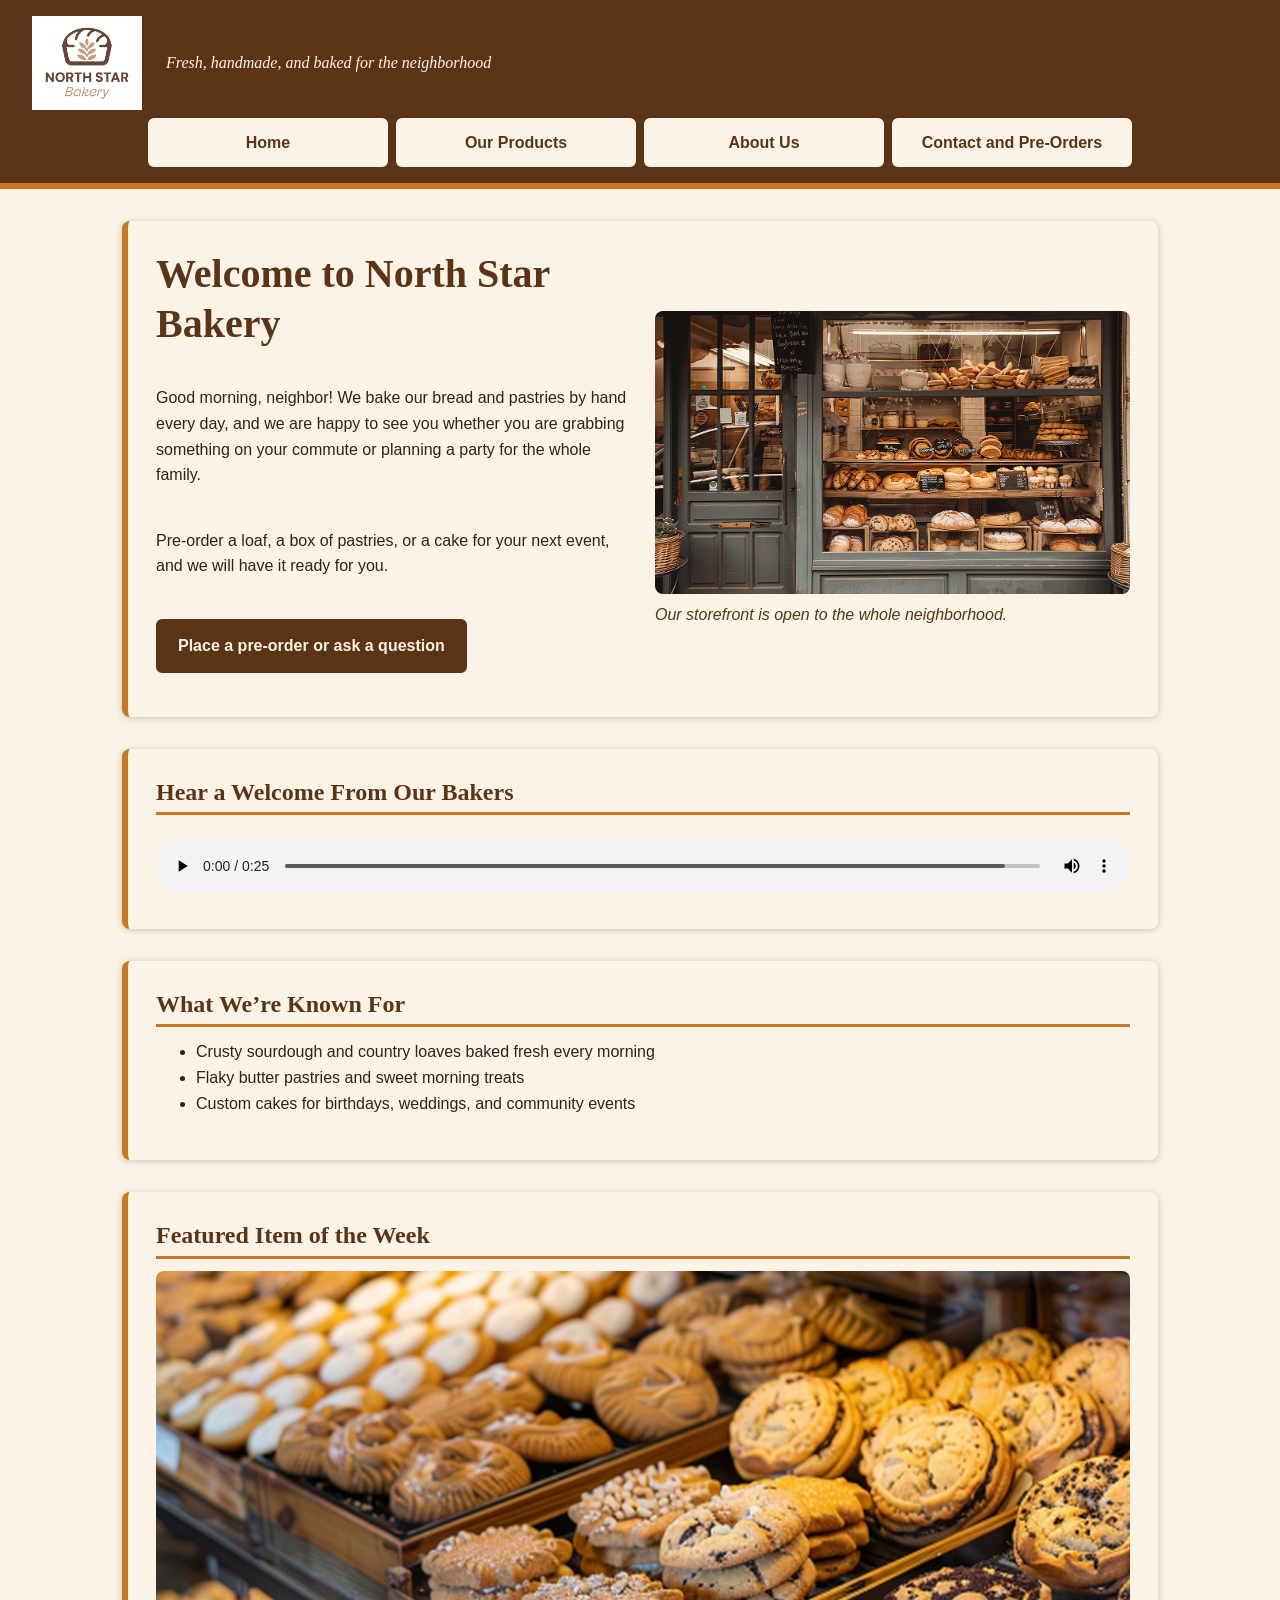
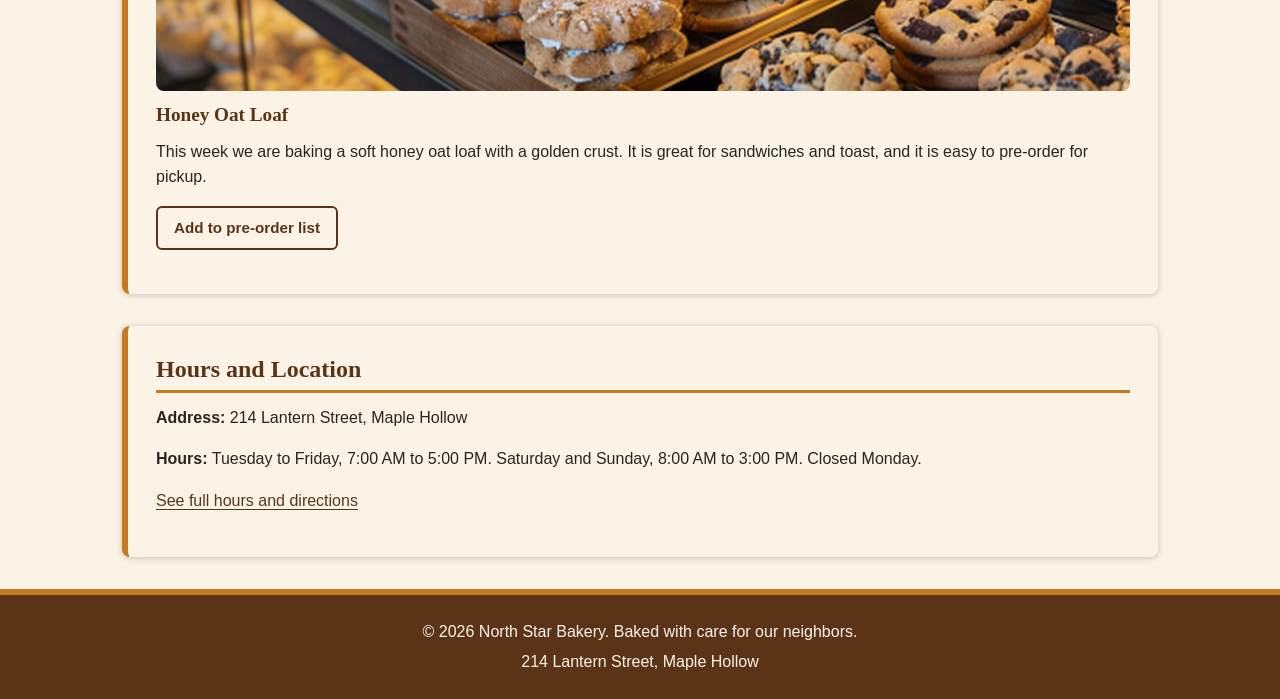
<file: index.html>
<!DOCTYPE html>
<html lang="en">
<head>
  <meta charset="UTF-8">
  <meta name="viewport" content="width=device-width, initial-scale=1.0">
  <meta name="description" content="North Star Bakery is a neighborhood bakery making fresh bread and pastries by hand. Pre-order for pickup or send us a question.">
  <title>North Star Bakery | Home</title>
  <link rel="stylesheet" href="styles.css">
  <script src="script.js" defer></script>
</head>
<body>
  <header>
    <a class="logo-link" href="index.html"><img src="bakery-logo.png" alt="North Star Bakery logo with a small star above the bakery name" width="150"></a>
    <p class="tagline">Fresh, handmade, and baked for the neighborhood</p>
    <nav aria-label="Main navigation">
      <ul>
        <li><a href="index.html">Home</a></li>
        <li><a href="products.html">Our Products</a></li>
        <li><a href="about.html">About Us</a></li>
        <li><a href="contact.html">Contact and Pre-Orders</a></li>
      </ul>
    </nav>
  </header>

  <main>
    <section class="hero">
      <div class="hero-text">
      <h1>Welcome to North Star Bakery</h1>
      <p>Good morning, neighbor! We bake our bread and pastries by hand every day, and we are happy to see you whether you are grabbing something on your commute or planning a party for the whole family.</p>
      <p>Pre-order a loaf, a box of pastries, or a cake for your next event, and we will have it ready for you.</p>
      <p><a class="button" href="contact.html">Place a pre-order or ask a question</a></p>
      </div>

      <figure>
        <img src="bakery-storefront.png" alt="The front of North Star Bakery with a warm glowing window and a wooden sign above the door">
        <figcaption>Our storefront is open to the whole neighborhood.</figcaption>
      </figure>
    </section>

    <section>
      <h2>Hear a Welcome From Our Bakers</h2>
      <audio controls>
        <source src="bakery-welcome.mp3" type="audio/mpeg">
        <p>Your browser does not support the audio element. This is a short welcome message from the bakers at North Star Bakery. They thank you for supporting a small neighborhood bakery and invite you to stop by for a fresh loaf.</p>
      </audio>
    </section>

    <section>
      <h2>What We&rsquo;re Known For</h2>
      <ul>
        <li>Crusty sourdough and country loaves baked fresh every morning</li>
        <li>Flaky butter pastries and sweet morning treats</li>
        <li>Custom cakes for birthdays, weddings, and community events</li>
      </ul>
    </section>

    <section>
      <h2>Featured Item of the Week</h2>
      <picture>
        <source media="(min-width: 800px)" srcset="bakery-feature-large.png">
        <img src="bakery-feature-small.png" alt="A freshly baked loaf of the week sitting on a wooden board next to a linen cloth">
      </picture>
      <h3>Honey Oat Loaf</h3>
      <p>This week we are baking a soft honey oat loaf with a golden crust. It is great for sandwiches and toast, and it is easy to pre-order for pickup.</p>
      <p><button type="button" class="add-item" data-id="honey-oat-loaf">Add to pre-order list</button></p>
    </section>

    <section>
      <h2>Hours and Location</h2>
      <p><strong>Address:</strong> 214 Lantern Street, Maple Hollow</p>
      <p><strong>Hours:</strong> Tuesday to Friday, 7:00 AM to 5:00 PM. Saturday and Sunday, 8:00 AM to 3:00 PM. Closed Monday.</p>
      <p><a href="contact.html">See full hours and directions</a></p>
    </section>
  </main>

  <footer>
    <p>&copy; 2026 North Star Bakery. Baked with care for our neighbors.</p>
    <p>214 Lantern Street, Maple Hollow</p>
  </footer>
</body>
</html>
</file>
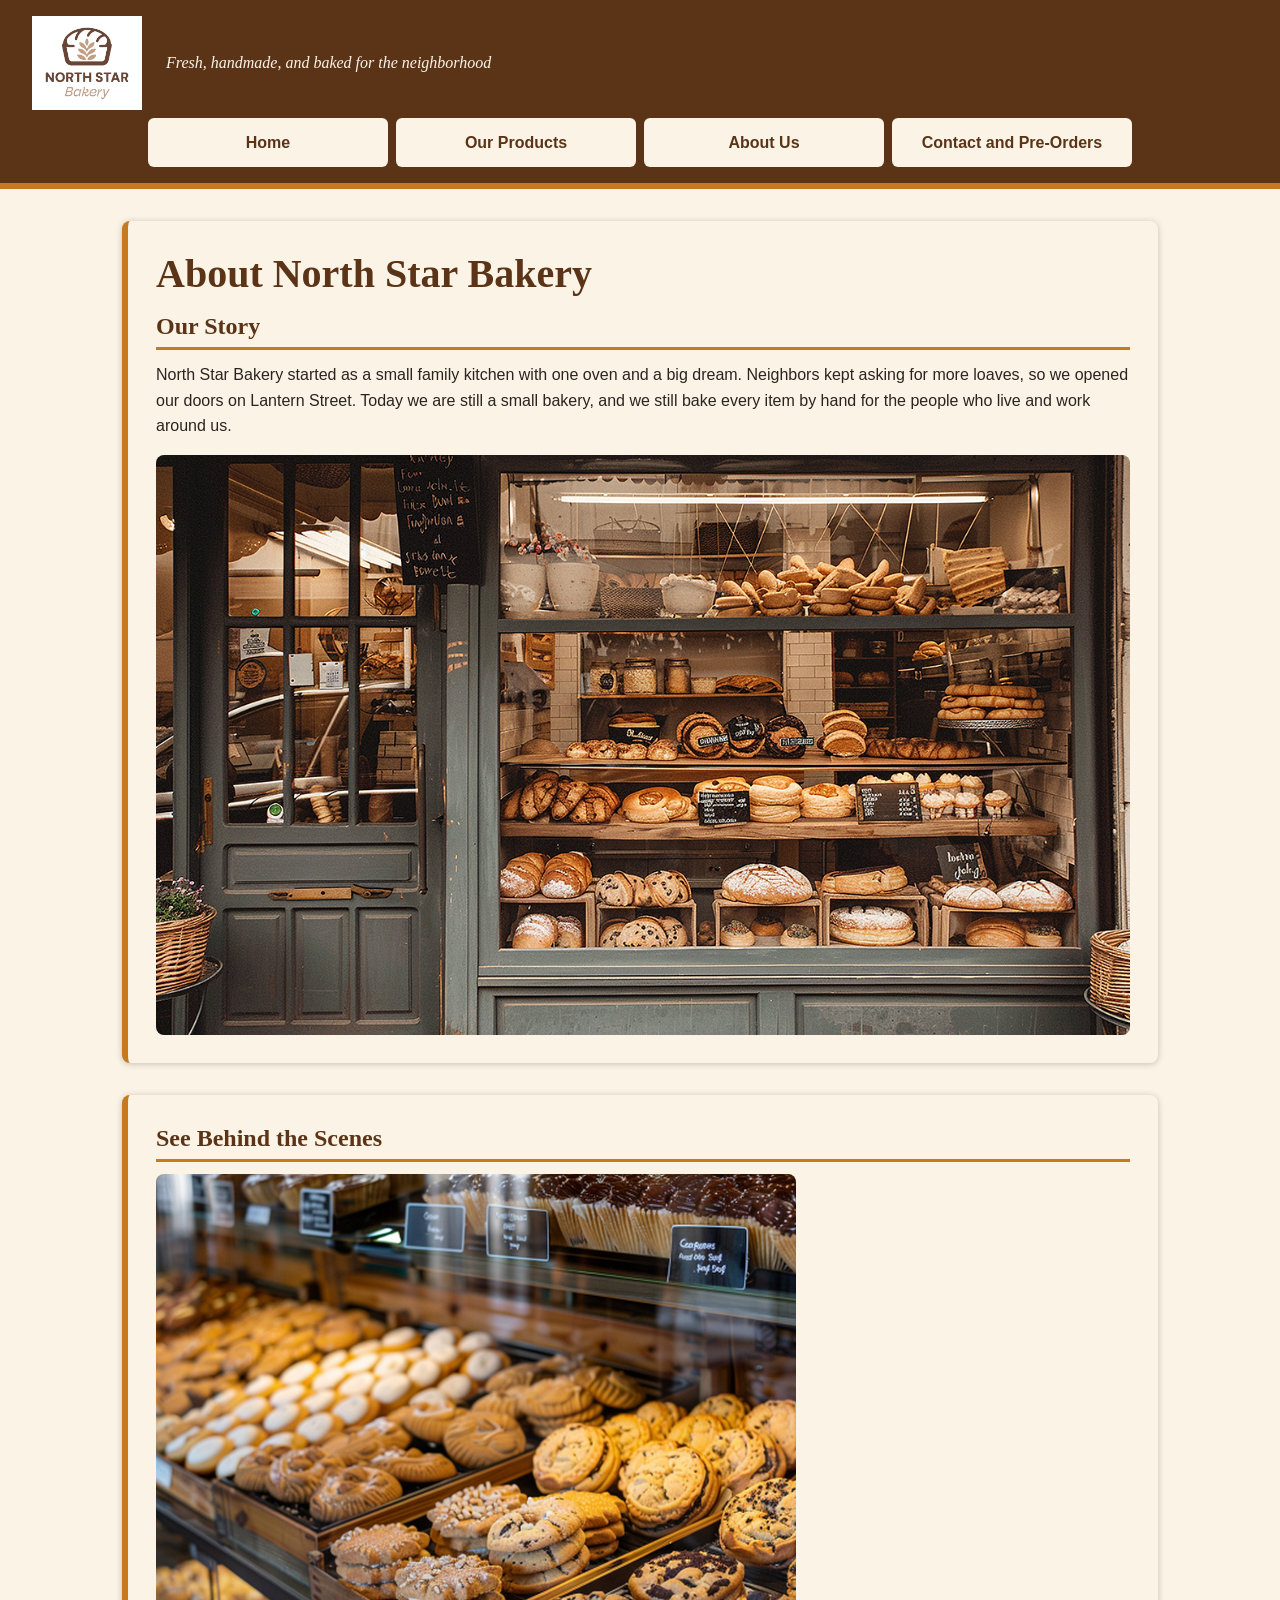
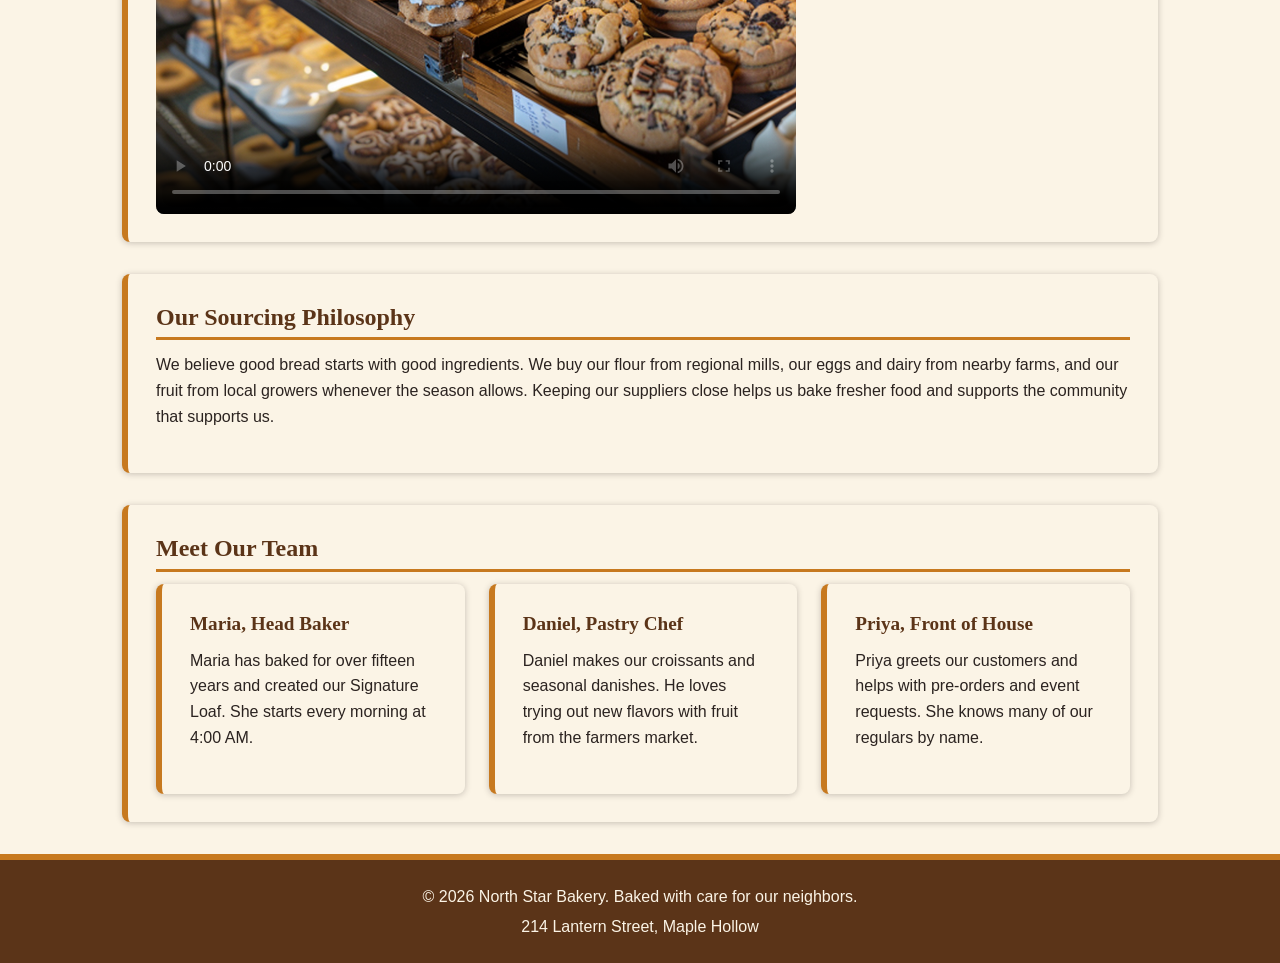
<file: about.html>
<!DOCTYPE html>
<html lang="en">
<head>
  <meta charset="UTF-8">
  <meta name="viewport" content="width=device-width, initial-scale=1.0">
  <meta name="description" content="Learn the story of North Star Bakery, how we source our ingredients, and meet the people who bake for you.">
  <title>North Star Bakery | About Us</title>
  <link rel="stylesheet" href="styles.css">
  <script src="script.js" defer></script>
</head>
<body>
  <header>
    <a class="logo-link" href="index.html"><img src="bakery-logo.png" alt="North Star Bakery logo with a small star above the bakery name" width="150"></a>
    <p class="tagline">Fresh, handmade, and baked for the neighborhood</p>
    <nav aria-label="Main navigation">
      <ul>
        <li><a href="index.html">Home</a></li>
        <li><a href="products.html">Our Products</a></li>
        <li><a href="about.html">About Us</a></li>
        <li><a href="contact.html">Contact and Pre-Orders</a></li>
      </ul>
    </nav>
  </header>

  <main>
    <section>
      <h1>About North Star Bakery</h1>
      <h2>Our Story</h2>
      <p>North Star Bakery started as a small family kitchen with one oven and a big dream. Neighbors kept asking for more loaves, so we opened our doors on Lantern Street. Today we are still a small bakery, and we still bake every item by hand for the people who live and work around us.</p>
      <img src="bakery-storefront.png" alt="The North Star Bakery storefront with its wooden sign and a window full of fresh bread">
    </section>

    <section>
      <h2>See Behind the Scenes</h2>
      <video controls width="640" poster="bakery-feature-small.png">
        <source src="bakery-behind-scenes.mp4" type="video/mp4">
        <p>Your browser does not support the video element. This short video shows our bakers shaping dough, filling the ovens, and packing fresh loaves early in the morning before the doors open.</p>
      </video>
    </section>

    <section>
      <h2>Our Sourcing Philosophy</h2>
      <p>We believe good bread starts with good ingredients. We buy our flour from regional mills, our eggs and dairy from nearby farms, and our fruit from local growers whenever the season allows. Keeping our suppliers close helps us bake fresher food and supports the community that supports us.</p>
    </section>

    <section>
      <h2>Meet Our Team</h2>
      <div class="team">
      <article>
        <h3>Maria, Head Baker</h3>
        <p>Maria has baked for over fifteen years and created our Signature Loaf. She starts every morning at 4:00 AM.</p>
      </article>
      <article>
        <h3>Daniel, Pastry Chef</h3>
        <p>Daniel makes our croissants and seasonal danishes. He loves trying out new flavors with fruit from the farmers market.</p>
      </article>
      <article>
        <h3>Priya, Front of House</h3>
        <p>Priya greets our customers and helps with pre-orders and event requests. She knows many of our regulars by name.</p>
      </article>
      </div>
    </section>
  </main>

  <footer>
    <p>&copy; 2026 North Star Bakery. Baked with care for our neighbors.</p>
    <p>214 Lantern Street, Maple Hollow</p>
  </footer>
</body>
</html>
</file>
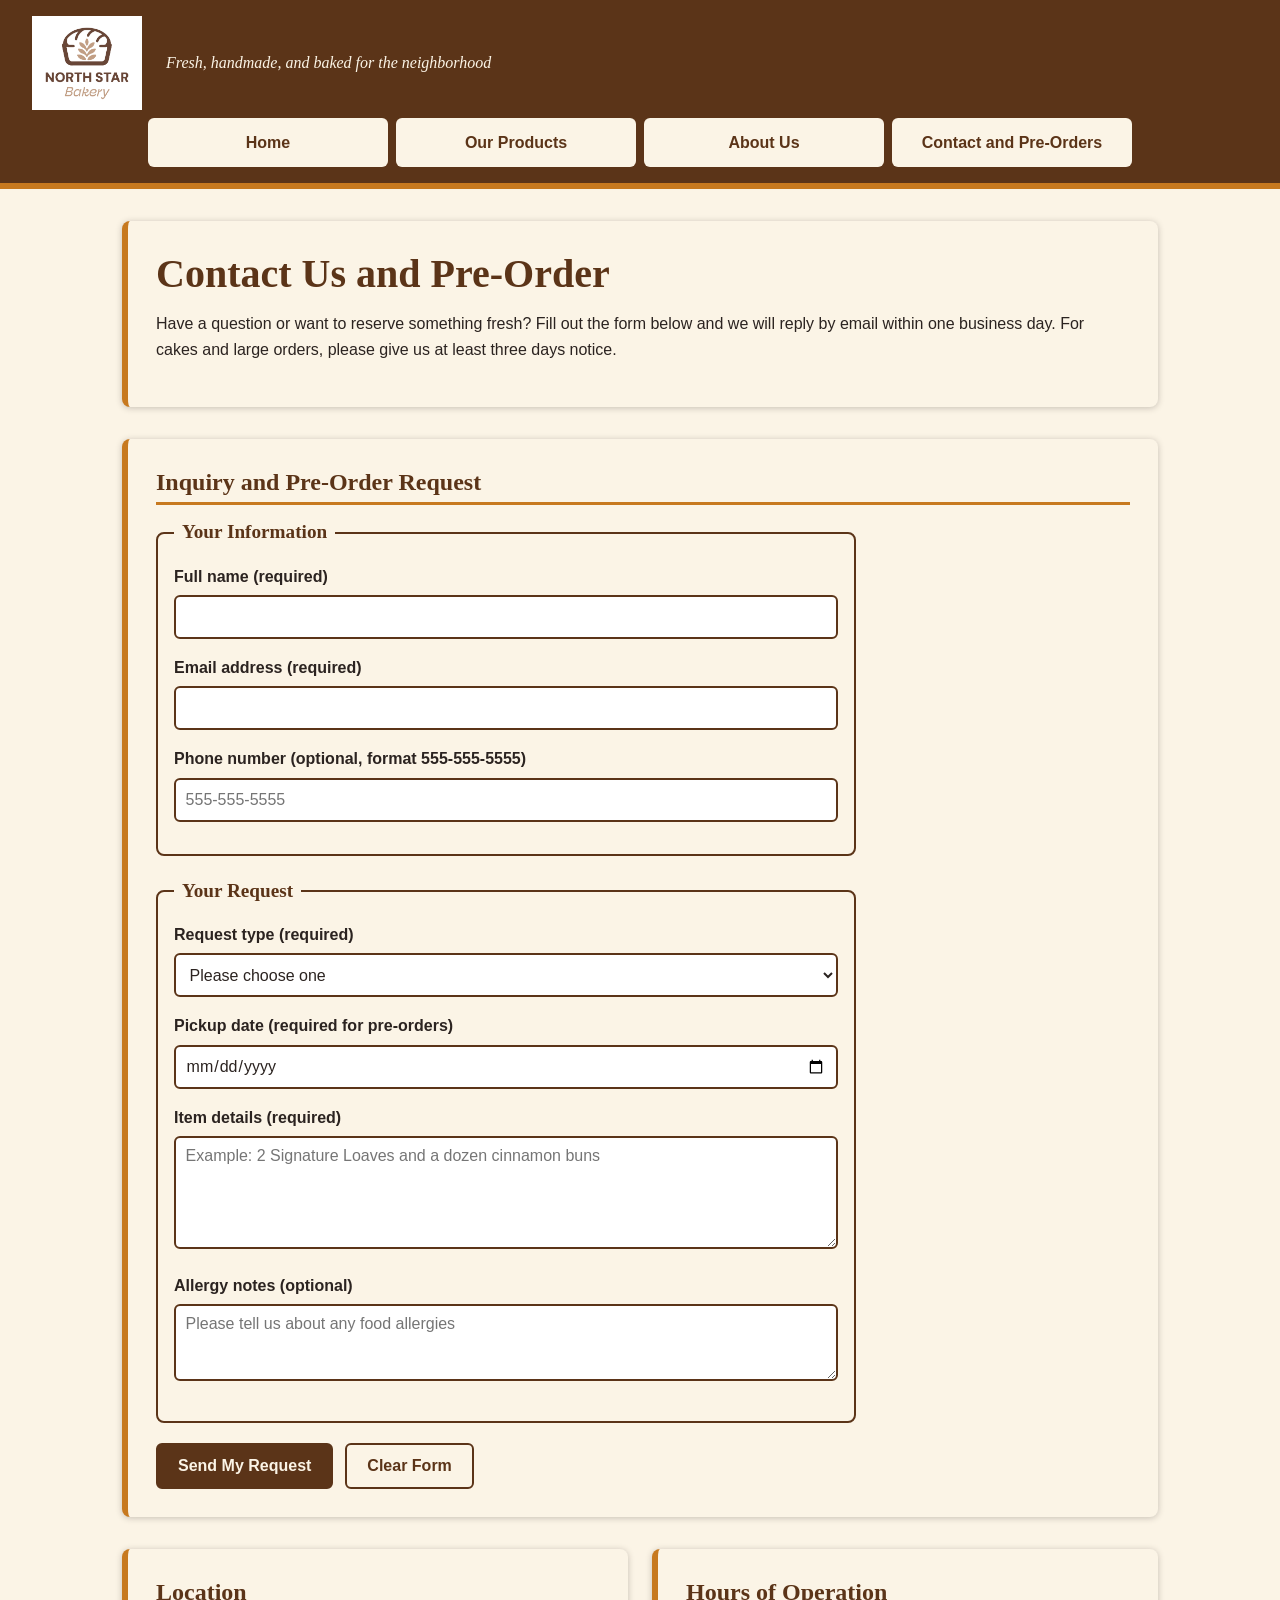
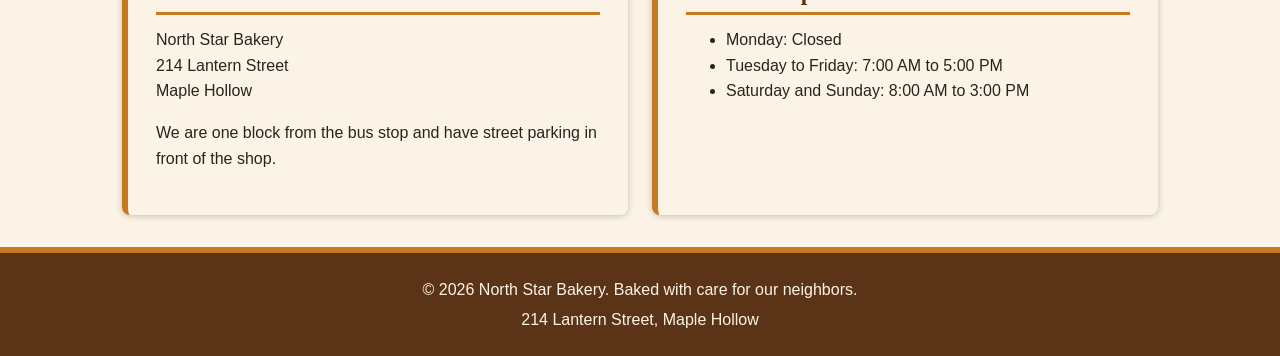
<file: contact(1).html>
<!DOCTYPE html>
<html lang="en">
<head>
  <meta charset="UTF-8">
  <meta name="viewport" content="width=device-width, initial-scale=1.0">
  <meta name="description" content="Send a pre-order request or question to North Star Bakery, and find our location and hours.">
  <title>North Star Bakery | Contact and Pre-Orders</title>
  <link rel="stylesheet" href="styles.css">
</head>
<body>
  <header>
    <a class="logo-link" href="index.html"><img src="bakery-logo.png" alt="North Star Bakery logo with a small star above the bakery name" width="150"></a>
    <p class="tagline">Fresh, handmade, and baked for the neighborhood</p>
    <nav aria-label="Main navigation">
      <ul>
        <li><a href="index.html">Home</a></li>
        <li><a href="products.html">Our Products</a></li>
        <li><a href="about.html">About Us</a></li>
        <li><a href="contact.html">Contact and Pre-Orders</a></li>
      </ul>
    </nav>
  </header>

  <main>
    <section>
      <h1>Contact Us and Pre-Order</h1>
      <p>Have a question or want to reserve something fresh? Fill out the form below and we will reply by email within one business day. For cakes and large orders, please give us at least three days notice.</p>
    </section>

    <section>
      <h2>Inquiry and Pre-Order Request</h2>
      <form action="#" method="post">
        <fieldset>
          <legend>Your Information</legend>

          <p>
            <label for="full-name">Full name (required)</label><br>
            <input type="text" id="full-name" name="full-name" minlength="2" maxlength="60" autocomplete="name" required>
          </p>

          <p>
            <label for="email">Email address (required)</label><br>
            <input type="email" id="email" name="email" autocomplete="email" required>
          </p>

          <p>
            <label for="phone">Phone number (optional, format 555-555-5555)</label><br>
            <input type="tel" id="phone" name="phone" pattern="[0-9]{3}-[0-9]{3}-[0-9]{4}" placeholder="555-555-5555" autocomplete="tel">
          </p>
        </fieldset>

        <fieldset>
          <legend>Your Request</legend>

          <p>
            <label for="request-type">Request type (required)</label><br>
            <select id="request-type" name="request-type" required>
              <option value="">Please choose one</option>
              <option value="pre-order">Pre-order for pickup</option>
              <option value="event">Event or large order</option>
              <option value="question">General question</option>
            </select>
          </p>

          <p>
            <label for="pickup-date">Pickup date (required for pre-orders)</label><br>
            <input type="date" id="pickup-date" name="pickup-date" min="2026-11-09">
          </p>

          <p>
            <label for="item-details">Item details (required)</label><br>
            <textarea id="item-details" name="item-details" rows="5" cols="40" maxlength="500" placeholder="Example: 2 Signature Loaves and a dozen cinnamon buns" required></textarea>
          </p>

          <p>
            <label for="allergy-notes">Allergy notes (optional)</label><br>
            <textarea id="allergy-notes" name="allergy-notes" rows="3" cols="40" maxlength="300" placeholder="Please tell us about any food allergies"></textarea>
          </p>
        </fieldset>

        <p>
          <button type="submit">Send My Request</button>
          <button type="reset">Clear Form</button>
        </p>
      </form>
    </section>

    <div class="info-boxes">
    <section>
      <h2>Location</h2>
      <address>
        North Star Bakery<br>
        214 Lantern Street<br>
        Maple Hollow
      </address>
      <p>We are one block from the bus stop and have street parking in front of the shop.</p>
    </section>

    <section>
      <h2>Hours of Operation</h2>
      <ul>
        <li>Monday: Closed</li>
        <li>Tuesday to Friday: 7:00 AM to 5:00 PM</li>
        <li>Saturday and Sunday: 8:00 AM to 3:00 PM</li>
      </ul>
    </section>
    </div>
  </main>

  <footer>
    <p>&copy; 2026 North Star Bakery. Baked with care for our neighbors.</p>
    <p>214 Lantern Street, Maple Hollow</p>
  </footer>
</body>
</html>
</file>
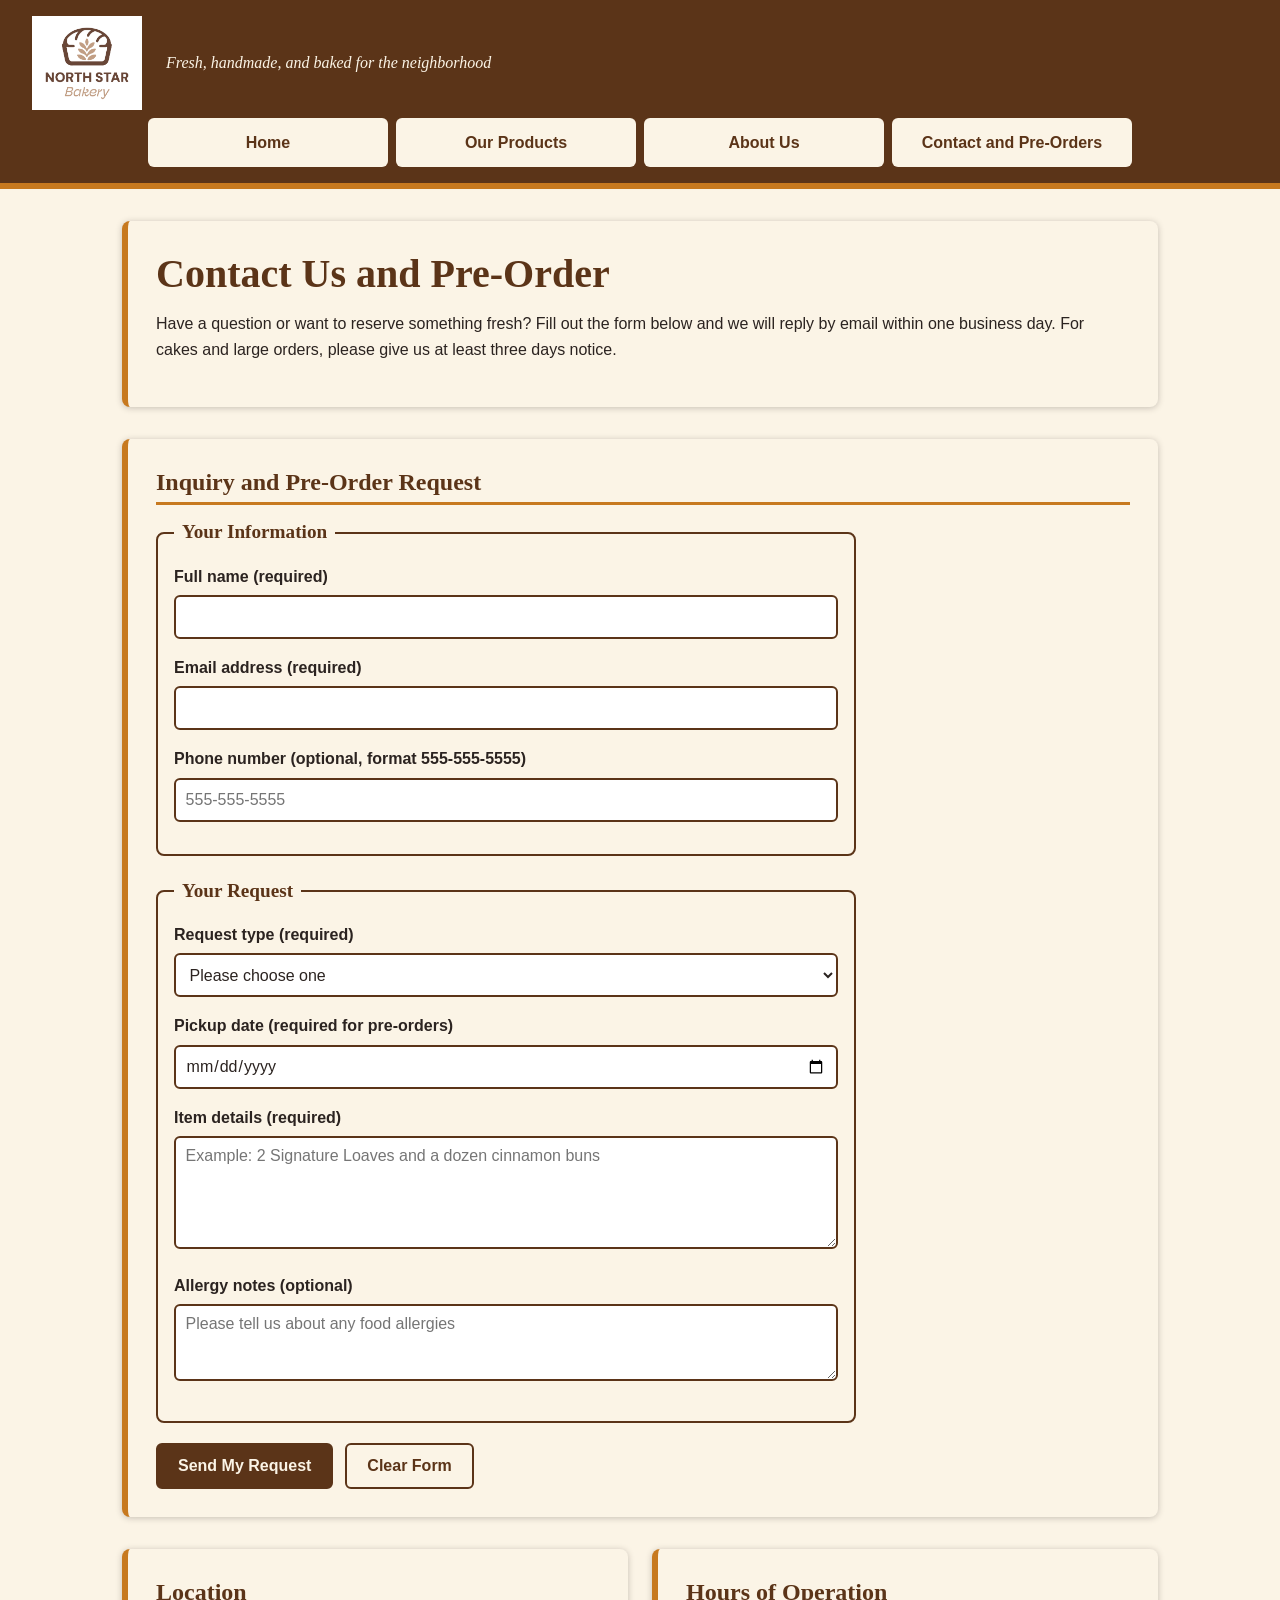
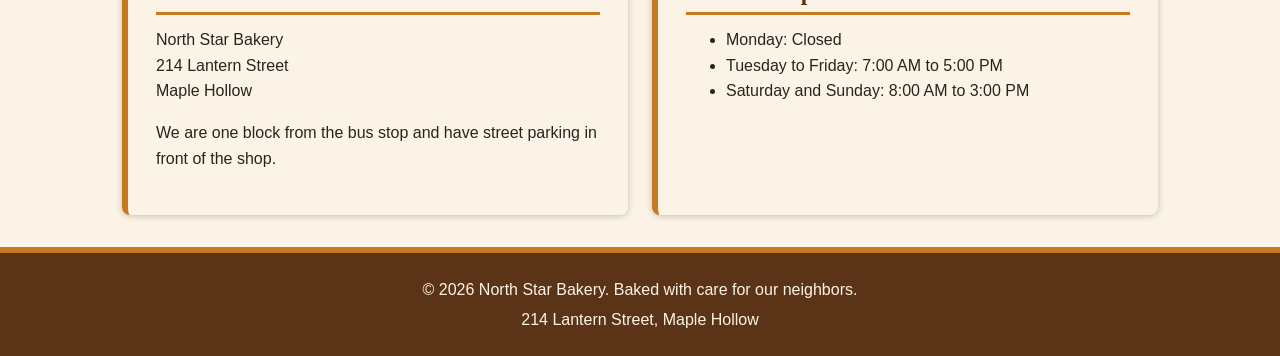
<file: contact.html>
<!DOCTYPE html>
<html lang="en">
<head>
  <meta charset="UTF-8">
  <meta name="viewport" content="width=device-width, initial-scale=1.0">
  <meta name="description" content="Send a pre-order request or question to North Star Bakery, and find our location and hours.">
  <title>North Star Bakery | Contact and Pre-Orders</title>
  <link rel="stylesheet" href="styles.css">
  <script src="script.js" defer></script>
</head>
<body>
  <header>
    <a class="logo-link" href="index.html"><img src="bakery-logo.png" alt="North Star Bakery logo with a small star above the bakery name" width="150"></a>
    <p class="tagline">Fresh, handmade, and baked for the neighborhood</p>
    <nav aria-label="Main navigation">
      <ul>
        <li><a href="index.html">Home</a></li>
        <li><a href="products.html">Our Products</a></li>
        <li><a href="about.html">About Us</a></li>
        <li><a href="contact.html">Contact and Pre-Orders</a></li>
      </ul>
    </nav>
  </header>

  <main>
    <section>
      <h1>Contact Us and Pre-Order</h1>
      <p>Have a question or want to reserve something fresh? Fill out the form below and we will reply by email within one business day. For cakes and large orders, please give us at least three days notice.</p>
    </section>

    <section>
      <h2>Inquiry and Pre-Order Request</h2>
      <div id="form-message" role="status" tabindex="-1" hidden></div>
      <form action="#" method="post" id="preorder-form" novalidate>
        <fieldset>
          <legend>Your Information</legend>

          <p>
            <label for="full-name">Full name (required)</label><br>
            <input type="text" id="full-name" name="full-name" minlength="2" maxlength="60" autocomplete="name" required aria-describedby="full-name-error">
            <span class="error-message" id="full-name-error" aria-live="polite"></span>
          </p>

          <p>
            <label for="email">Email address (required)</label><br>
            <input type="email" id="email" name="email" autocomplete="email" required aria-describedby="email-error">
            <span class="error-message" id="email-error" aria-live="polite"></span>
          </p>

          <p>
            <label for="phone">Phone number (optional, format 555-555-5555)</label><br>
            <input type="tel" id="phone" name="phone" pattern="[0-9]{3}-[0-9]{3}-[0-9]{4}" placeholder="555-555-5555" autocomplete="tel" aria-describedby="phone-error">
            <span class="error-message" id="phone-error" aria-live="polite"></span>
          </p>
        </fieldset>

        <fieldset>
          <legend>Your Request</legend>

          <p>
            <label for="request-type">Request type (required)</label><br>
            <select id="request-type" name="request-type" required aria-describedby="request-type-error">
              <option value="">Please choose one</option>
              <option value="pre-order">Pre-order for pickup</option>
              <option value="event">Event or large order</option>
              <option value="question">General question</option>
            </select>
            <span class="error-message" id="request-type-error" aria-live="polite"></span>
          </p>

          <p>
            <label for="pickup-date">Pickup date (required for pre-orders)</label><br>
            <input type="date" id="pickup-date" name="pickup-date" aria-describedby="pickup-date-error">
            <span class="error-message" id="pickup-date-error" aria-live="polite"></span>
          </p>

          <p>
            <label for="item-details">Item details (required)</label><br>
            <textarea id="item-details" name="item-details" rows="5" cols="40" maxlength="500" placeholder="Example: 2 Signature Loaves and a dozen cinnamon buns" required aria-describedby="item-details-error"></textarea>
            <span id="prefill-note" aria-live="polite"></span>
            <span class="error-message" id="item-details-error" aria-live="polite"></span>
          </p>

          <p>
            <label for="allergy-notes">Allergy notes (optional)</label><br>
            <textarea id="allergy-notes" name="allergy-notes" rows="3" cols="40" maxlength="300" placeholder="Please tell us about any food allergies" aria-describedby="allergy-notes-error"></textarea>
            <span class="error-message" id="allergy-notes-error" aria-live="polite"></span>
          </p>
        </fieldset>

        <p>
          <button type="submit">Send My Request</button>
          <button type="reset">Clear Form</button>
        </p>
      </form>
    </section>

    <div class="info-boxes">
    <section>
      <h2>Location</h2>
      <address>
        North Star Bakery<br>
        214 Lantern Street<br>
        Maple Hollow
      </address>
      <p>We are one block from the bus stop and have street parking in front of the shop.</p>
    </section>

    <section>
      <h2>Hours of Operation</h2>
      <ul>
        <li>Monday: Closed</li>
        <li>Tuesday to Friday: 7:00 AM to 5:00 PM</li>
        <li>Saturday and Sunday: 8:00 AM to 3:00 PM</li>
      </ul>
    </section>
    </div>
  </main>

  <footer>
    <p>&copy; 2026 North Star Bakery. Baked with care for our neighbors.</p>
    <p>214 Lantern Street, Maple Hollow</p>
  </footer>
</body>
</html>
</file>
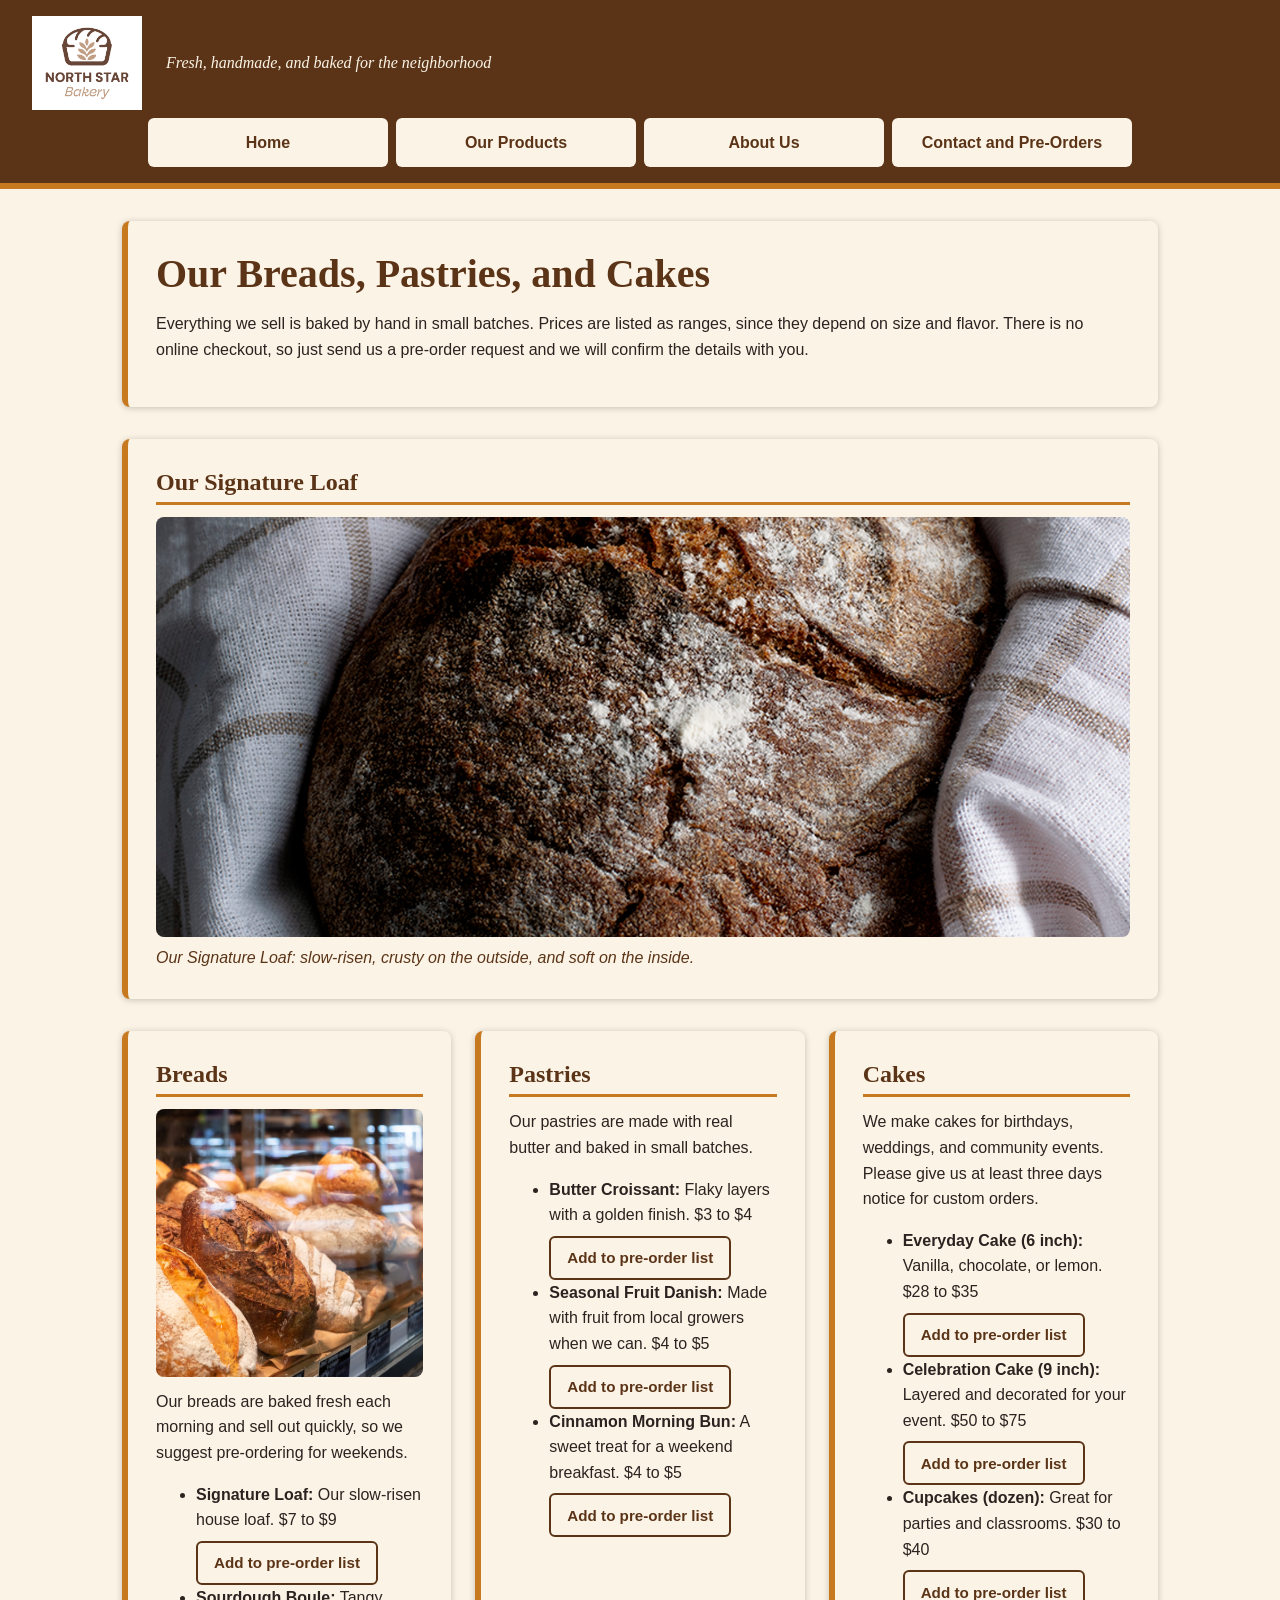
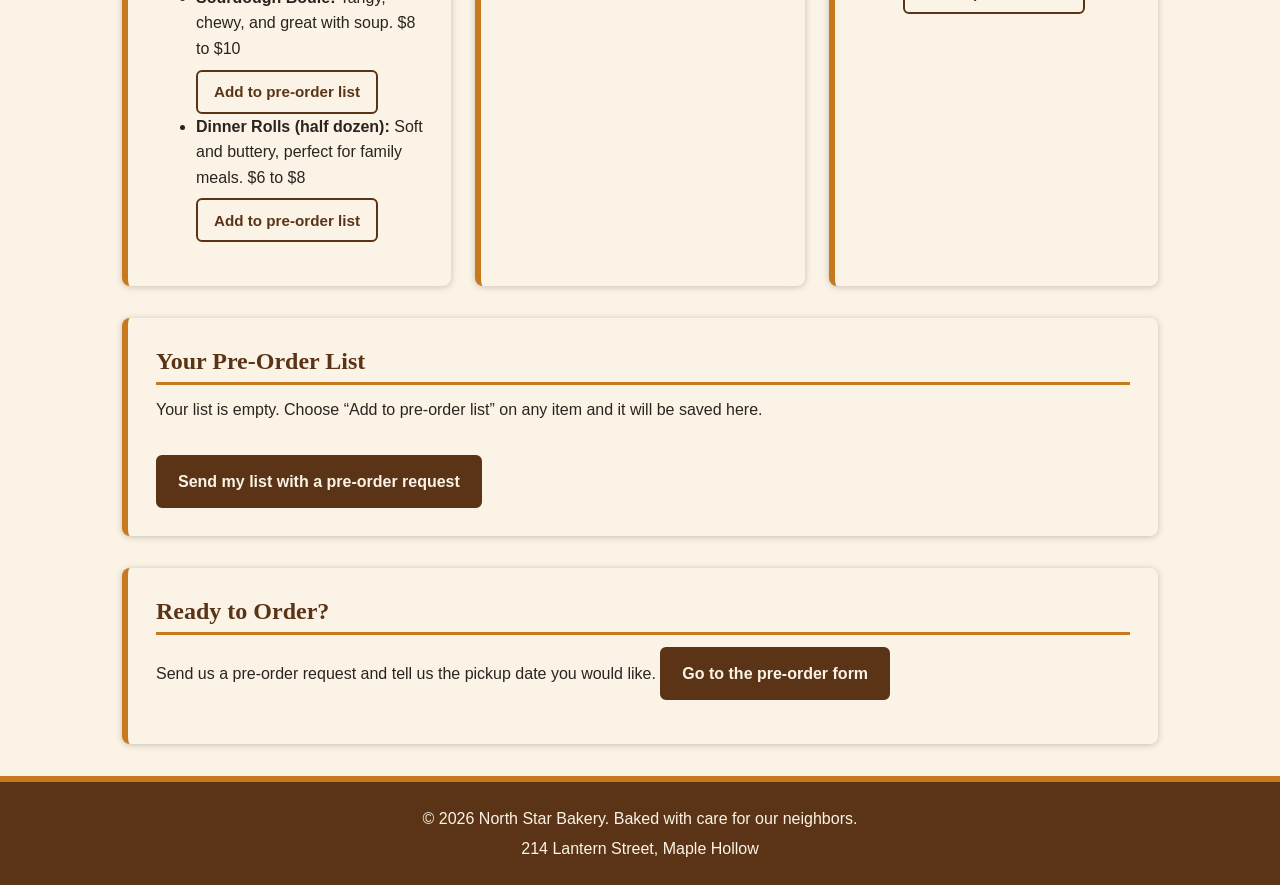
<file: products.html>
<!DOCTYPE html>
<html lang="en">
<head>
  <meta charset="UTF-8">
  <meta name="viewport" content="width=device-width, initial-scale=1.0">
  <meta name="description" content="Browse North Star Bakery breads, pastries, and cakes, with price ranges for pre-orders.">
  <title>North Star Bakery | Our Products</title>
  <link rel="stylesheet" href="styles.css">
  <script src="script.js" defer></script>
</head>
<body>
  <header>
    <a class="logo-link" href="index.html"><img src="bakery-logo.png" alt="North Star Bakery logo with a small star above the bakery name" width="150"></a>
    <p class="tagline">Fresh, handmade, and baked for the neighborhood</p>
    <nav aria-label="Main navigation">
      <ul>
        <li><a href="index.html">Home</a></li>
        <li><a href="products.html">Our Products</a></li>
        <li><a href="about.html">About Us</a></li>
        <li><a href="contact.html">Contact and Pre-Orders</a></li>
      </ul>
    </nav>
  </header>

  <main>
    <section>
      <h1>Our Breads, Pastries, and Cakes</h1>
      <p>Everything we sell is baked by hand in small batches. Prices are listed as ranges, since they depend on size and flavor. There is no online checkout, so just send us a pre-order request and we will confirm the details with you.</p>
    </section>

    <section>
      <h2>Our Signature Loaf</h2>
      <figure>
        <img src="bakery-signature-loaf.png" alt="Our signature loaf with a deep golden crust and a flour-dusted top, resting on a cutting board">
        <figcaption>Our Signature Loaf: slow-risen, crusty on the outside, and soft on the inside.</figcaption>
      </figure>
    </section>

    <div class="product-groups">
    <section>
      <h2>Breads</h2>
      <img src="bakery-bread.png" alt="A basket of fresh bread loaves and rolls cooling on a bakery counter">
      <p>Our breads are baked fresh each morning and sell out quickly, so we suggest pre-ordering for weekends.</p>
      <ul>
        <li><strong>Signature Loaf:</strong> Our slow-risen house loaf. $7 to $9<br>
          <button type="button" class="add-item" data-id="signature-loaf">Add to pre-order list</button></li>
        <li><strong>Sourdough Boule:</strong> Tangy, chewy, and great with soup. $8 to $10<br>
          <button type="button" class="add-item" data-id="sourdough-boule">Add to pre-order list</button></li>
        <li><strong>Dinner Rolls (half dozen):</strong> Soft and buttery, perfect for family meals. $6 to $8<br>
          <button type="button" class="add-item" data-id="dinner-rolls">Add to pre-order list</button></li>
      </ul>
    </section>

    <section>
      <h2>Pastries</h2>
      <p>Our pastries are made with real butter and baked in small batches.</p>
      <ul>
        <li><strong>Butter Croissant:</strong> Flaky layers with a golden finish. $3 to $4<br>
          <button type="button" class="add-item" data-id="butter-croissant">Add to pre-order list</button></li>
        <li><strong>Seasonal Fruit Danish:</strong> Made with fruit from local growers when we can. $4 to $5<br>
          <button type="button" class="add-item" data-id="fruit-danish">Add to pre-order list</button></li>
        <li><strong>Cinnamon Morning Bun:</strong> A sweet treat for a weekend breakfast. $4 to $5<br>
          <button type="button" class="add-item" data-id="cinnamon-bun">Add to pre-order list</button></li>
      </ul>
    </section>

    <section>
      <h2>Cakes</h2>
      <p>We make cakes for birthdays, weddings, and community events. Please give us at least three days notice for custom orders.</p>
      <ul>
        <li><strong>Everyday Cake (6 inch):</strong> Vanilla, chocolate, or lemon. $28 to $35<br>
          <button type="button" class="add-item" data-id="everyday-cake">Add to pre-order list</button></li>
        <li><strong>Celebration Cake (9 inch):</strong> Layered and decorated for your event. $50 to $75<br>
          <button type="button" class="add-item" data-id="celebration-cake">Add to pre-order list</button></li>
        <li><strong>Cupcakes (dozen):</strong> Great for parties and classrooms. $30 to $40<br>
          <button type="button" class="add-item" data-id="cupcakes">Add to pre-order list</button></li>
      </ul>
    </section>

    </div>

    <section id="order-list-section">
      <h2>Your Pre-Order List</h2>
      <p id="list-status" aria-live="polite">Your list is empty. Choose &ldquo;Add to pre-order list&rdquo; on any item and it will be saved here.</p>
      <ul id="list-items"></ul>
      <p class="list-actions">
        <a class="button" href="contact.html">Send my list with a pre-order request</a>
        <button type="button" id="clear-list" hidden>Clear my list</button>
      </p>
    </section>

    <section>
      <h2>Ready to Order?</h2>
      <p>Send us a pre-order request and tell us the pickup date you would like. <a class="button" href="contact.html">Go to the pre-order form</a></p>
    </section>
  </main>

  <footer>
    <p>&copy; 2026 North Star Bakery. Baked with care for our neighbors.</p>
    <p>214 Lantern Street, Maple Hollow</p>
  </footer>
</body>
</html>
</file>
<file: styles.css>
/* North Star Bakery - Touchstone 3 design system
   Colors (4):  cream #FBF4E6 | brown #5B3418 | honey #C7791F | charcoal #2B2320
   Fonts (2):   Georgia (headings) and Arial (body)
   Touchstone 4 adds a dark red (#9B1C1C) used only for form error messages
   Approach:    mobile-first, Flexbox layout, media query at 768px */

:root {
  --cream: #FBF4E6;
  --brown: #5B3418;
  --honey: #C7791F;
  --charcoal: #2B2320;
  --error: #9B1C1C;
  --font-heading: Georgia, "Times New Roman", serif;
  --font-body: Arial, Helvetica, sans-serif;
  --gap: 1rem;
}

/* ---------- Base (mobile first) ---------- */
* {
  box-sizing: border-box;
}

body {
  margin: 0;
  background-color: var(--cream);
  color: var(--charcoal);
  font-family: var(--font-body);
  font-size: 1rem;
  line-height: 1.6;
}

img,
video {
  display: block;
  max-width: 100%;
  height: auto;
  border-radius: 8px;
}

audio {
  width: 100%;
}

/* Keep large photos from taking over the page */
main figure img,
main picture img {
  width: 100%;
  max-height: 420px;
  object-fit: cover;
}

h1,
h2,
h3 {
  font-family: var(--font-heading);
  color: var(--brown);
  line-height: 1.25;
  margin: 0 0 0.75rem;
}

h1 {
  font-size: 2rem;
}

h2 {
  font-size: 1.5rem;
  padding-bottom: 0.35rem;
  border-bottom: 3px solid var(--honey);
}

h3 {
  font-size: 1.2rem;
}

p,
ul {
  margin: 0 0 1rem;
}

a {
  color: var(--brown);
  text-decoration: underline;
  text-underline-offset: 3px;
}

a:hover {
  color: var(--charcoal);
  text-decoration-color: var(--honey);
  text-decoration-thickness: 3px;
}

a:focus-visible,
button:focus-visible,
input:focus-visible,
select:focus-visible,
textarea:focus-visible {
  outline: 3px solid var(--honey);
  outline-offset: 2px;
}

/* ---------- Header and navigation ---------- */
header {
  display: flex;
  flex-direction: column;
  align-items: center;
  gap: 0.5rem;
  padding: 1rem;
  background-color: var(--brown);
  color: var(--cream);
  border-bottom: 6px solid var(--honey);
  text-align: center;
}

header img {
  width: 110px;
  border-radius: 0;
}

.tagline {
  margin: 0;
  font-family: var(--font-heading);
  font-style: italic;
}

nav {
  width: 100%;
}

nav ul {
  display: flex;
  flex-direction: column;
  gap: 0.5rem;
  margin: 0;
  padding: 0;
  list-style: none;
}

nav a {
  display: block;
  padding: 0.75rem 1rem;
  background-color: var(--cream);
  color: var(--brown);
  font-weight: bold;
  text-decoration: none;
  text-align: center;
  border-radius: 6px;
}

nav a:hover,
nav a:focus-visible {
  background-color: var(--honey);
  color: var(--charcoal);
}

/* ---------- Main content ---------- */
main {
  display: flex;
  flex-direction: column;
  gap: 1.5rem;
  max-width: 1100px;
  margin: 0 auto;
  padding: 1.25rem 1rem;
}

main > section {
  padding: 1.25rem;
  border-left: 6px solid var(--honey);
  border-radius: 8px;
  background-color: var(--cream);
  box-shadow: 0 1px 6px rgba(43, 35, 32, 0.25);
}

main > section > * + * {
  margin-top: 0.75rem;
}

figure {
  margin: 0;
}

figcaption {
  margin-top: 0.5rem;
  font-style: italic;
  color: var(--brown);
}

address {
  font-style: normal;
  margin-bottom: 1rem;
}

/* Layout wrappers use Flexbox, stacked on small screens */
.hero,
.hero-text,
.product-groups,
.team,
.info-boxes {
  display: flex;
  flex-direction: column;
  gap: 1.5rem;
}

.hero > * + *,
.hero-text > *,
.team > * {
  margin-top: 0;
}

.product-groups > section,
.team > article,
.info-boxes > section {
  padding: 1.25rem;
  border-left: 6px solid var(--honey);
  border-radius: 8px;
  background-color: var(--cream);
  box-shadow: 0 1px 6px rgba(43, 35, 32, 0.25);
}

.product-groups > section > * + * {
  margin-top: 0.75rem;
}

/* Buttons and call to action links */
.button,
button {
  display: inline-block;
  min-height: 44px;
  padding: 0.75rem 1.25rem;
  border: 2px solid var(--brown);
  border-radius: 6px;
  background-color: var(--brown);
  color: var(--cream);
  font-family: var(--font-body);
  font-size: 1rem;
  font-weight: bold;
  text-align: center;
  text-decoration: none;
  cursor: pointer;
}

.button:hover,
button:hover {
  background-color: var(--honey);
  border-color: var(--honey);
  color: var(--charcoal);
}

button[type="reset"] {
  background-color: var(--cream);
  color: var(--brown);
}

/* ---------- Forms ---------- */
form {
  display: flex;
  flex-direction: column;
  gap: 1.25rem;
}

fieldset {
  min-width: 0;
  margin: 0;
  padding: 1rem;
  border: 2px solid var(--brown);
  border-radius: 8px;
}

legend {
  padding: 0 0.5rem;
  font-family: var(--font-heading);
  font-size: 1.2rem;
  font-weight: bold;
  color: var(--brown);
}

fieldset p {
  margin: 0 0 1rem;
}

label {
  display: inline-block;
  margin-bottom: 0.35rem;
  font-weight: bold;
}

input,
select,
textarea {
  width: 100%;
  min-height: 44px;
  padding: 0.6rem;
  border: 2px solid var(--brown);
  border-radius: 6px;
  background-color: #ffffff;
  color: var(--charcoal);
  font-family: var(--font-body);
  font-size: 1rem;
}

textarea {
  resize: vertical;
}

form > p {
  display: flex;
  flex-wrap: wrap;
  gap: 0.75rem;
  margin: 0;
}

/* ---------- Footer ---------- */
footer {
  padding: 1.25rem 1rem;
  background-color: var(--brown);
  color: var(--cream);
  border-top: 6px solid var(--honey);
  text-align: center;
}

footer p {
  margin: 0.25rem 0;
}

/* ---------- Larger screens (tablet and up) ---------- */
@media (min-width: 768px) {
  h1 {
    font-size: 2.5rem;
  }

  header {
    flex-direction: row;
    flex-wrap: wrap;
    justify-content: space-between;
    padding: 1rem 2rem;
    text-align: left;
  }

  .tagline {
    flex: 1;
    padding-left: 1rem;
  }

  nav {
    width: 100%;
  }

  nav ul {
    flex-direction: row;
    justify-content: center;
  }

  nav li {
    flex: 1;
    max-width: 240px;
  }

  main {
    padding: 2rem;
    gap: 2rem;
  }

  main > section,
  .product-groups > section,
  .team > article,
  .info-boxes > section {
    padding: 1.75rem;
  }

  /* Home page: welcome text beside the storefront photo */
  .hero {
    flex-direction: row;
    align-items: center;
  }

  .hero-text,
  .hero figure {
    flex: 1;
  }

  /* Products, team, and contact info sit side by side */
  .product-groups,
  .team,
  .info-boxes {
    flex-direction: row;
    align-items: stretch;
  }

  .product-groups > section,
  .team > article,
  .info-boxes > section {
    flex: 1;
  }

  /* Longer forms are easier to scan at a comfortable width */
  form {
    max-width: 700px;
  }
}

/* ==========================================================
   Touchstone 4: interactive pre-order list and form feedback
   ========================================================== */

/* Makes sure the hidden attribute always hides an element */
[hidden] {
  display: none !important;
}

/* Add to list buttons */
.add-item {
  display: block;
  margin-top: 0.5rem;
  padding: 0.5rem 1rem;
  background-color: var(--cream);
  color: var(--brown);
  font-size: 0.95rem;
}

.add-item[aria-pressed="true"] {
  background-color: var(--honey);
  border-color: var(--charcoal);
  color: var(--charcoal);
}

/* Cart count shown in the navigation */
.list-count {
  display: inline-block;
  min-width: 1.5rem;
  margin-left: 0.5rem;
  padding: 0.1rem 0.4rem;
  border-radius: 999px;
  background-color: var(--honey);
  color: var(--charcoal);
  font-size: 0.85rem;
  text-align: center;
}

/* Pre-order list panel on the products page */
#list-items {
  display: flex;
  flex-direction: column;
  gap: 0.5rem;
  margin: 0 0 1rem;
  padding: 0;
  list-style: none;
}

#list-items li {
  display: flex;
  flex-wrap: wrap;
  align-items: center;
  justify-content: space-between;
  gap: 0.5rem;
  padding: 0.6rem 0.75rem;
  border: 2px solid var(--brown);
  border-radius: 6px;
}

.remove-item {
  min-height: 40px;
  padding: 0.35rem 0.8rem;
  background-color: var(--cream);
  color: var(--brown);
}

.list-actions {
  display: flex;
  flex-wrap: wrap;
  gap: 0.75rem;
  margin: 0;
}

/* Form feedback */
.error-message {
  display: block;
  margin-top: 0.35rem;
  color: var(--error);
  font-weight: bold;
}

.error-message:not(:empty)::before {
  content: "\26A0  ";
}

input.invalid,
select.invalid,
textarea.invalid {
  border-color: var(--error);
  border-width: 3px;
}

#prefill-note {
  display: block;
  margin-top: 0.35rem;
  color: var(--brown);
  font-style: italic;
}

#form-message {
  margin-bottom: 1rem;
  padding: 1rem;
  border: 3px solid var(--brown);
  border-radius: 8px;
  background-color: var(--cream);
  color: var(--brown);
  font-weight: bold;
}
</file>
